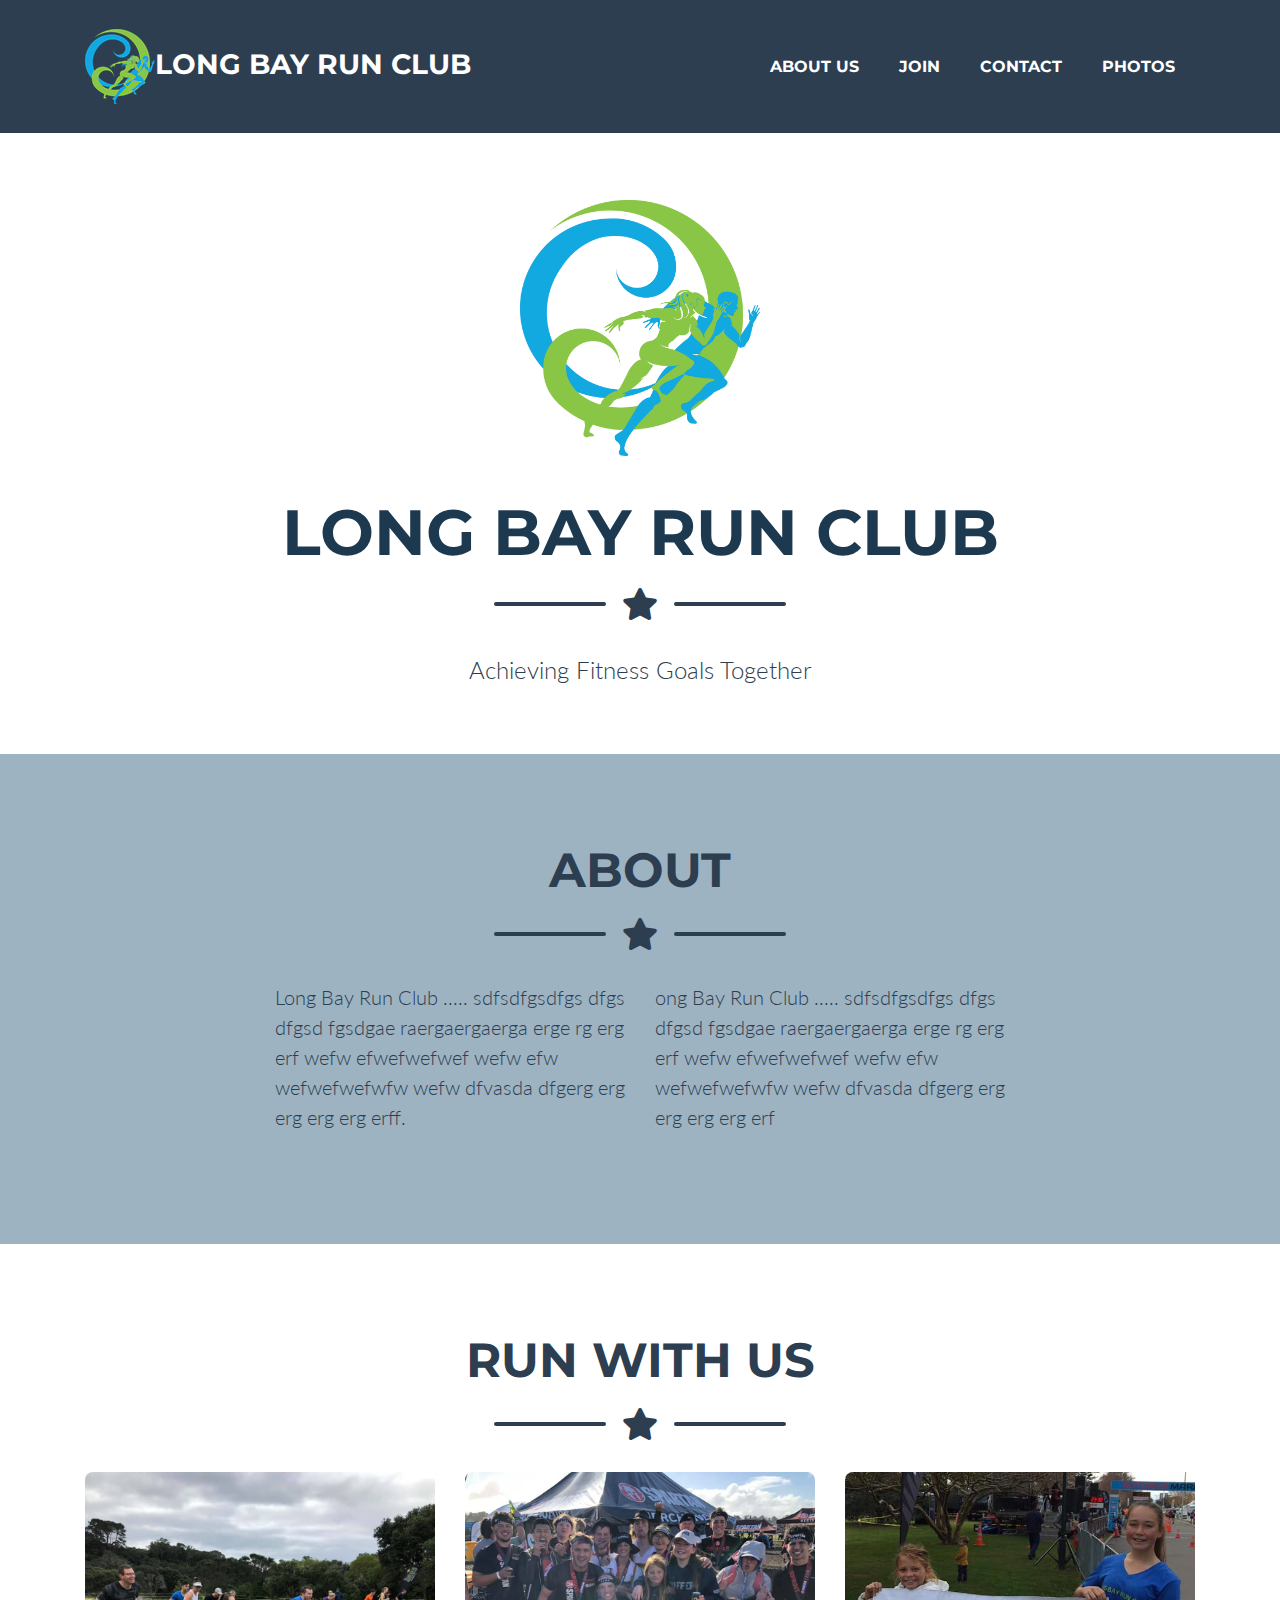
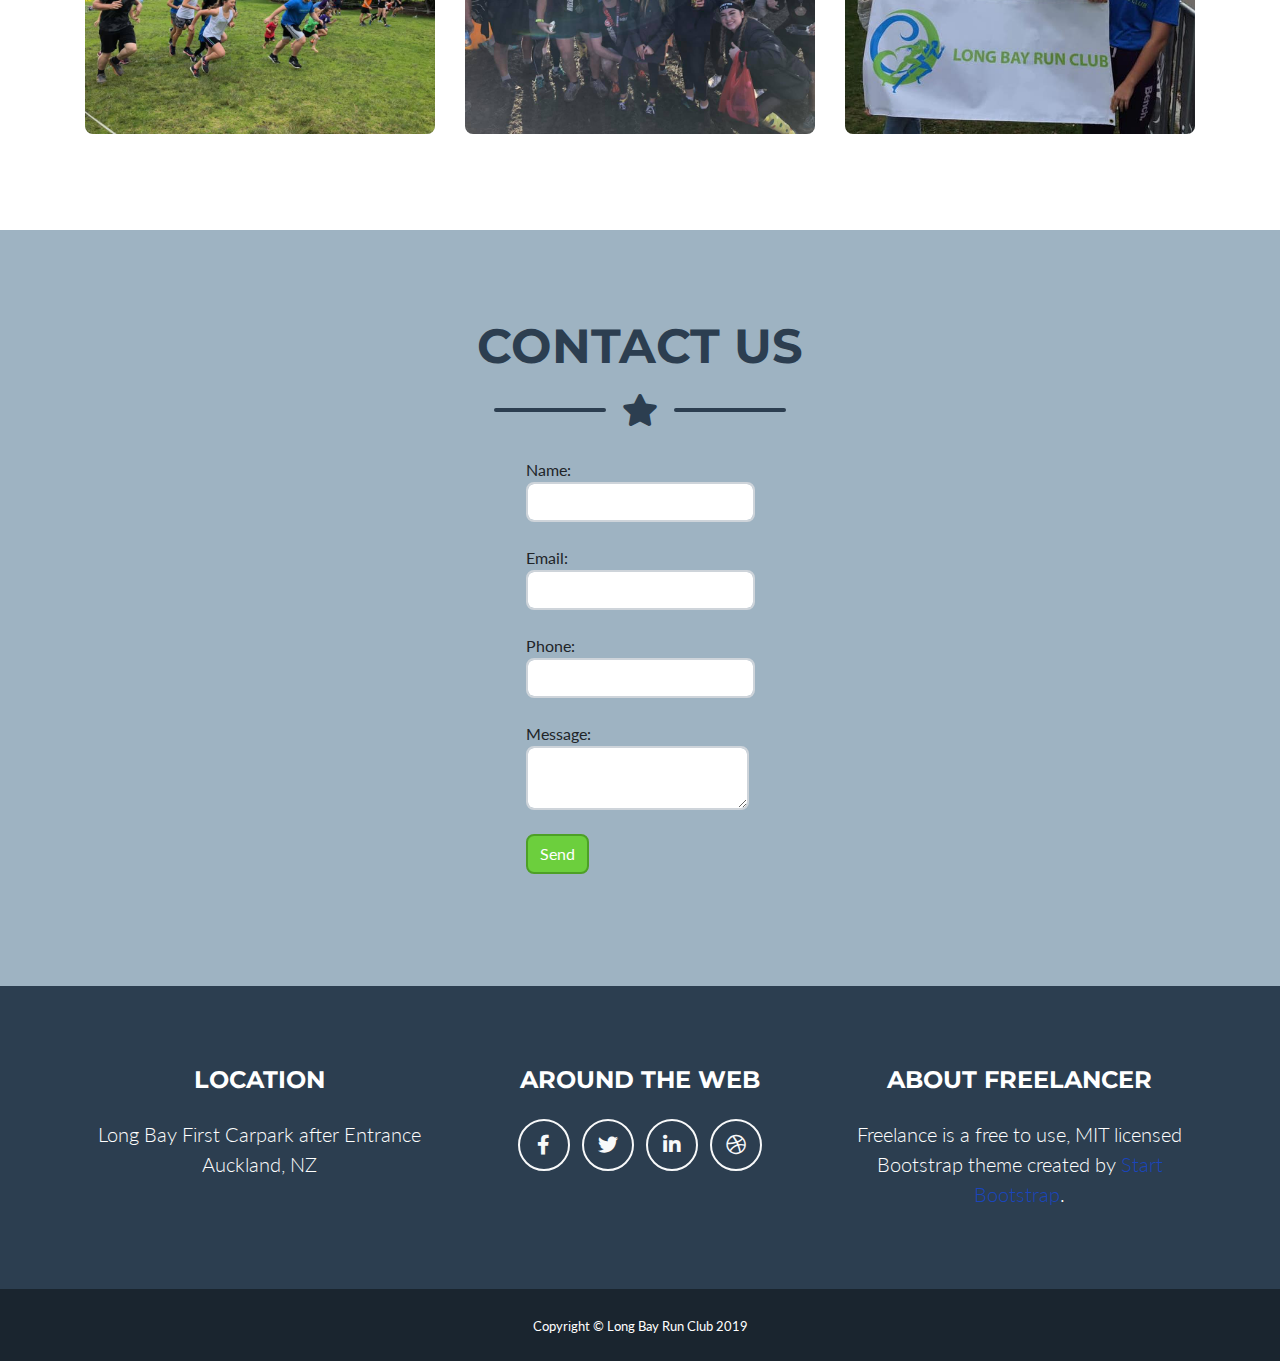
<file: index.html>
<!DOCTYPE html>
<html lang="en">

<head>

  <meta charset="utf-8">
  <meta name="viewport" content="width=device-width, initial-scale=1, shrink-to-fit=no">
  <meta name="description" content="">
  <meta name="author" content="">

  <title>LBRC</title>

  <!-- Custom fonts for this theme -->
  <link href="vendor/fontawesome-free/css/all.min.css" rel="stylesheet" type="text/css">
  <link href="https://fonts.googleapis.com/css?family=Montserrat:400,700" rel="stylesheet" type="text/css">
  <link href="https://fonts.googleapis.com/css?family=Lato:400,700,400italic,700italic" rel="stylesheet" type="text/css">

  <!-- Theme CSS -->
  <link href="css/freelancer.css" rel="stylesheet">

</head>

<body id="page-top">

  <!-- Navigation -->
  <nav class="navbar navbar-expand-lg bg-secondary text-uppercase fixed-top" id="mainNav">
    <div class="container">
      <a class="navbar-brand js-scroll-trigger" href="#page-top"><img src="img/lbrclogo-small.png" alt="">Long Bay Run Club</a>
      <button class="navbar-toggler navbar-toggler-right text-uppercase font-weight-bold bg-primary text-white rounded" type="button" data-toggle="collapse" data-target="#navbarResponsive" aria-controls="navbarResponsive" aria-expanded="false" aria-label="Toggle navigation">
        Menu
        <i class="fas fa-bars"></i>
      </button>
      <div class="collapse navbar-collapse" id="navbarResponsive">
        <ul class="navbar-nav ml-auto">
          <li class="nav-item mx-0 mx-lg-1">
            <a class="nav-link py-3 px-0 px-lg-3 rounded js-scroll-trigger" href="#about">About Us</a>
          </li>
          <li class="nav-item mx-0 mx-lg-1">
            <a class="nav-link py-3 px-0 px-lg-3 rounded js-scroll-trigger" href="#portfolio">Join</a>
          </li>
          <li class="nav-item mx-0 mx-lg-1">
            <a class="nav-link py-3 px-0 px-lg-3 rounded js-scroll-trigger" href="#contact">Contact</a>
          </li>
          <li class="nav-item mx-0 mx-lg-1">
                <a class="nav-link py-3 px-0 px-lg-3 rounded js-scroll-trigger" href="photos.html">Photos</a>
            </li>
        </ul>
      </div>
    </div>
  </nav>

  <!-- Masthead -->
  <header class="masthead portfolio text-secondary text-center">
    <div class="container d-flex align-items-center flex-column">

      <!-- Masthead Avatar Image -->
      <img class="masthead-avatar mb-5" src="img/lbrclogo.png" alt="">

      <!-- Masthead Heading -->
      <h1 class="masthead-heading text-uppercase text-green mb-0">Long Bay Run Club</h1>

      <!-- Icon Divider -->
      <div class="divider-custom ">
        <div class="divider-custom-line"></div>
        <div class="divider-custom-icon">
          <i class="fas fa-star"></i>
        </div>
        <div class="divider-custom-line"></div>
      </div>

      <!-- Masthead Subheading -->
      <p class="masthead-subheading font-weight-light mb-0">Achieving Fitness Goals Together</p>

    </div>
  </header>

  

  <!-- About Section -->
  <section class="page-section bg-primary text-secondary mb-0" id="about">
    <div class="container">

      <!-- About Section Heading -->
      <h2 class="page-section-heading text-center text-uppercase text-secondary">About</h2>

      <!-- Icon Divider -->
      <div class="divider-custom">
        <div class="divider-custom-line"></div>
        <div class="divider-custom-icon">
          <i class="fas fa-star"></i>
        </div>
        <div class="divider-custom-line"></div>
      </div>

      <!-- About Section Content -->
      <div class="row">
        <div class="col-lg-4 ml-auto">
          <p class="lead">Long Bay Run Club ..... sdfsdfgsdfgs dfgs dfgsd fgsdgae raergaergaerga erge rg erg erf wefw efwefwefwef wefw efw wefwefwefwfw wefw dfvasda dfgerg erg erg erg erg erff.</p>
        </div>
        <div class="col-lg-4 mr-auto">
          <p class="lead">ong Bay Run Club ..... sdfsdfgsdfgs dfgs dfgsd fgsdgae raergaergaerga erge rg erg erf wefw efwefwefwef wefw efw wefwefwefwfw wefw dfvasda dfgerg erg erg erg erg erf</p>
        </div>
      </div>

      <!-- About Section Button >
      <div class="text-center mt-4">
        <a class="btn btn-xl btn-outline-light" href="https://startbootstrap.com/themes/freelancer/">
          <i class="fas fa-download mr-2"></i>
          Free Download!
        </a>
      </div-->

    </div>
  </section>
<!-- Portfolio Section -->
<section class="page-section portfolio" id="portfolio">
    <div class="container">

      <!-- Portfolio Section Heading -->
      <h2 class="page-section-heading text-center text-uppercase text-secondary mb-0">Run With Us</h2>

      <!-- Icon Divider -->
      <div class="divider-custom">
        <div class="divider-custom-line"></div>
        <div class="divider-custom-icon">
          <i class="fas fa-star"></i>
        </div>
        <div class="divider-custom-line"></div>
      </div>

      <!-- Portfolio Grid Items -->
      <div class="row">

        <!-- Portfolio Item 1 -->
        <div class="col-md-6 col-lg-4">
          <div class="portfolio-item mx-auto" data-toggle="modal" data-target="#portfolioModal1">
            <div class="portfolio-item-caption d-flex align-items-center justify-content-center h-100 w-100">
              <div class="portfolio-item-caption-content text-center text-uppercase text-white">Train
              </div>
            </div>
            <img class="img-fluid" src="img/lbrcstart.jpg" alt="">
          </div>
        </div>

        <!-- Portfolio Item 2 -->
        <div class="col-md-6 col-lg-4">
          <div class="portfolio-item mx-auto" data-toggle="modal" data-target="#portfolioModal2">
            <div class="portfolio-item-caption d-flex align-items-center justify-content-center h-100 w-100">
              <div class="portfolio-item-caption-content text-center text-uppercase text-white">Run
              </div>
            </div>
            <img class="img-fluid" src="img/spartangroup.jpg" alt="">
          </div>
        </div>

        <!-- Portfolio Item 3 -->
        <div class="col-md-6 col-lg-4">
          <div class="portfolio-item mx-auto" data-toggle="modal" data-target="#portfolioModal3">
            <div class="portfolio-item-caption d-flex align-items-center justify-content-center h-100 w-100">
              <div class="portfolio-item-caption-content text-center text-uppercase text-white">Support
              </div>
            </div>
            <img class="img-fluid" src="img/lbrcsupporters.jpg" alt="">
          </div>
        </div>

        <!-- Portfolio Item 4 >
        <div class="col-md-6 col-lg-4">
          <div class="portfolio-item mx-auto" data-toggle="modal" data-target="#portfolioModal4">
            <div class="portfolio-item-caption d-flex align-items-center justify-content-center h-100 w-100">
              <div class="portfolio-item-caption-content text-center text-white">
                <i class="fas fa-plus fa-3x"></i>
              </div>
            </div>
            <img class="img-fluid" src="img/lbrcekiden.jpg" alt="">
          </div>
        </div>

        <!-- Portfolio Item 5 >
        <div class="col-md-6 col-lg-4">
          <div class="portfolio-item mx-auto" data-toggle="modal" data-target="#portfolioModal5">
            <div class="portfolio-item-caption d-flex align-items-center justify-content-center h-100 w-100">
              <div class="portfolio-item-caption-content text-center text-white">
                <i class="fas fa-plus fa-3x"></i>
              </div>
            </div>
            <img class="img-fluid" src="img/lbrcrotorua.jpg" alt="">
          </div>
        </div>

        <!-- Portfolio Item 6 >
        <div class="col-md-6 col-lg-4">
          <div class="portfolio-item mx-auto" data-toggle="modal" data-target="#portfolioModal6">
            <div class="portfolio-item-caption d-flex align-items-center justify-content-center h-100 w-100">
              <div class="portfolio-item-caption-content text-center text-white">
                <i class="fas fa-plus fa-3x"></i>
              </div>
            </div>
            <img class="img-fluid" src="img/lbrclongbay.jpg" alt="">
          </div>
        </div-->

      </div>
      <!-- /.row -->

    </div>
  </section>
  <!-- Contact Section -->
  <section class="page-section bg-primary" id="contact">
    <div class="container">

      <!-- Contact Section Heading -->
      <h2 class="page-section-heading text-center text-uppercase text-secondary mb-0">Contact Us</h2>

      <!-- Icon Divider -->
      <div class="divider-custom">
        <div class="divider-custom-line"></div>
        <div class="divider-custom-icon">
          <i class="fas fa-star"></i>
        </div>
        <div class="divider-custom-line"></div>
      </div>

      <!-- Contact Section Form -->
      <div class="row">
        <div class="col-lg-8 mx-auto">
          <!-- To configure the contact form email address, go to mail/contact_me.php and update the email address in the PHP file on line 19. -->
            <div class="container d-flex align-items-center flex-column" >
          <form name="SubmitContact"  method="POST" data-netlify="true">
                <p>
                <label>Name: <input class="form-control" type="text" name="name" required="required" data-validation-required-message="Please enter your name."/></label>   
                </p>
                <p>
                <label>Email: <input class="form-control" type="email" name="email" required="required" data-validation-required-message="Please enter your email."/></label>
                </p>
                <p>
                <label>Phone: <input class="form-control" type="text" name="phone" required="required" data-validation-required-message="Please enter your phone number."/></label>
                </p>
                <p>
                <label>Message: <textarea class="form-control" name="message" required="required" data-validation-required-message="Please enter a message."></textarea></label>
                </p>
                <p>
                <button type="submit" class="btn btn-primary btn-l">Send</button>
                </p>
          </form>
        </div>
        </div>
      </div>

    </div>
  </section>

  <!-- Footer -->
  <footer class="footer text-center">
    <div class="container">
      <div class="row">

        <!-- Footer Location -->
        <div class="col-lg-4 mb-5 mb-lg-0">
          <h4 class="text-uppercase mb-4">Location</h4>
          <p class="lead mb-0">Long Bay First Carpark after Entrance
            <br>Auckland, NZ</p>
        </div>

        <!-- Footer Social Icons -->
        <div class="col-lg-4 mb-5 mb-lg-0">
          <h4 class="text-uppercase mb-4">Around the Web</h4>
          <a class="btn btn-outline-light btn-social mx-1" href="#">
            <i class="fab fa-fw fa-facebook-f"></i>
          </a>
          <a class="btn btn-outline-light btn-social mx-1" href="#">
            <i class="fab fa-fw fa-twitter"></i>
          </a>
          <a class="btn btn-outline-light btn-social mx-1" href="#">
            <i class="fab fa-fw fa-linkedin-in"></i>
          </a>
          <a class="btn btn-outline-light btn-social mx-1" href="#">
            <i class="fab fa-fw fa-dribbble"></i>
          </a>
        </div>

        <!-- Footer About Text -->
        <div class="col-lg-4">
          <h4 class="text-uppercase mb-4">About Freelancer</h4>
          <p class="lead mb-0">Freelance is a free to use, MIT licensed Bootstrap theme created by
            <a href="http://startbootstrap.com">Start Bootstrap</a>.</p>
        </div>

      </div>
    </div>
  </footer>

  <!-- Copyright Section -->
  <section class="copyright py-4 text-center text-white">
    <div class="container">
      <small>Copyright &copy; Long Bay Run Club 2019</small>
    </div>
  </section>

  <!-- Scroll to Top Button (Only visible on small and extra-small screen sizes) -->
  <div class="scroll-to-top d-lg-none position-fixed ">
    <a class="js-scroll-trigger d-block text-center text-white rounded" href="#page-top">
      <i class="fa fa-chevron-up"></i>
    </a>
  </div>

  <!-- Portfolio Modals -->

  <!-- Portfolio Modal 1 -->
  <div class="portfolio-modal modal fade" id="portfolioModal1" tabindex="-1" role="dialog" aria-labelledby="portfolioModal1Label" aria-hidden="true">
    <div class="modal-dialog modal-xl" role="document">
      <div class="modal-content">
        <button type="button" class="close" data-dismiss="modal" aria-label="Close">
          <span aria-hidden="true">
            <i class="fas fa-times"></i>
          </span>
        </button>
        <div class="modal-body text-center">
          <div class="container">
            <div class="row justify-content-center">
              <div class="col-lg-8">
                <!-- Portfolio Modal - Title -->
                <h2 class="portfolio-modal-title text-secondary text-uppercase mb-0">Train With Us</h2>
                <!-- Icon Divider -->
                <div class="divider-custom">
                  <div class="divider-custom-line"></div>
                  <div class="divider-custom-icon">
                    <i class="fas fa-star"></i>
                  </div>
                  <div class="divider-custom-line"></div>
                </div>
                <!-- Portfolio Modal - Image -->
                <img class="img-fluid rounded mb-5" src="img/lbrcstart.jpg" alt="">
                <!-- Portfolio Modal - Text -->
                <p class="mb-5">We train together every Saturday morning at Long Bay Regional Park on Auckland's North Shore. Some more stuff here idk</p>
                <button class="btn btn-primary" href="#" data-dismiss="modal">
                  <i class="fas fa-times fa-fw"></i>
                  Close Window
                </button>
              </div>
            </div>
          </div>
        </div>
      </div>
    </div>
  </div>

  <!-- Portfolio Modal 2 -->
  <div class="portfolio-modal modal fade" id="portfolioModal2" tabindex="-1" role="dialog" aria-labelledby="portfolioModal2Label" aria-hidden="true">
    <div class="modal-dialog modal-xl" role="document">
      <div class="modal-content">
        <button type="button" class="close" data-dismiss="modal" aria-label="Close">
          <span aria-hidden="true">
            <i class="fas fa-times"></i>
          </span>
        </button>
        <div class="modal-body text-center">
          <div class="container">
            <div class="row justify-content-center">
              <div class="col-lg-8">
                <!-- Portfolio Modal - Title -->
                <h2 class="portfolio-modal-title text-secondary text-uppercase mb-0">Run With Us</h2>
                <!-- Icon Divider -->
                <div class="divider-custom">
                  <div class="divider-custom-line"></div>
                  <div class="divider-custom-icon">
                    <i class="fas fa-star"></i>
                  </div>
                  <div class="divider-custom-line"></div>
                </div>
                <!-- Portfolio Modal - Image -->
                <img class="img-fluid rounded mb-5" src="img/spartangroup.jpg" alt="">
                <!-- Portfolio Modal - Text -->
                <p class="mb-5">We love doing events together whether its a 5k, 10k, Half Marathon, Marathon, Spartan event or Ironman. More stuff here idk again I'm not a words person help me Brit :))))</p>
                <button class="btn btn-primary" href="#" data-dismiss="modal">
                  <i class="fas fa-times fa-fw"></i>
                  Close Window
                </button>
              </div>
            </div>
          </div>
        </div>
      </div>
    </div>
  </div>

  <!-- Portfolio Modal 3 -->
  <div class="portfolio-modal modal fade" id="portfolioModal3" tabindex="-1" role="dialog" aria-labelledby="portfolioModal3Label" aria-hidden="true">
    <div class="modal-dialog modal-xl" role="document">
      <div class="modal-content">
        <button type="button" class="close" data-dismiss="modal" aria-label="Close">
          <span aria-hidden="true">
            <i class="fas fa-times"></i>
          </span>
        </button>
        <div class="modal-body text-center">
          <div class="container">
            <div class="row justify-content-center">
              <div class="col-lg-8">
                <!-- Portfolio Modal - Title -->
                <h2 class="portfolio-modal-title text-secondary text-uppercase mb-0">Come support us</h2>
                <!-- Icon Divider -->
                <div class="divider-custom">
                  <div class="divider-custom-line"></div>
                  <div class="divider-custom-icon">
                    <i class="fas fa-star"></i>
                  </div>
                  <div class="divider-custom-line"></div>
                </div>
                <!-- Portfolio Modal - Image -->
                <img class="img-fluid rounded mb-5" src="img/lbrcsupporters.jpg" alt="">
                <!-- Portfolio Modal - Text -->
                <p class="mb-5">We love having friends, family and anyone else along with us to support us while we race and celebrate with us when its over! bleh</p>
                <button class="btn btn-primary" href="#" data-dismiss="modal">
                  <i class="fas fa-times fa-fw"></i>
                  Close Window
                </button>
              </div>
            </div>
          </div>
        </div>
      </div>
    </div>
  </div>

  <!-- Portfolio Modal 4 -->
  <div class="portfolio-modal modal fade" id="portfolioModal4" tabindex="-1" role="dialog" aria-labelledby="portfolioModal4Label" aria-hidden="true">
    <div class="modal-dialog modal-xl" role="document">
      <div class="modal-content">
        <button type="button" class="close" data-dismiss="modal" aria-label="Close">
          <span aria-hidden="true">
            <i class="fas fa-times"></i>
          </span>
        </button>
        <div class="modal-body text-center">
          <div class="container">
            <div class="row justify-content-center">
              <div class="col-lg-8">
                <!-- Portfolio Modal - Title -->
                <h2 class="portfolio-modal-title text-secondary text-uppercase mb-0">Controller</h2>
                <!-- Icon Divider -->
                <div class="divider-custom">
                  <div class="divider-custom-line"></div>
                  <div class="divider-custom-icon">
                    <i class="fas fa-star"></i>
                  </div>
                  <div class="divider-custom-line"></div>
                </div>
                <!-- Portfolio Modal - Image -->
                <img class="img-fluid rounded mb-5" src="img/portfolio/game.png" alt="">
                <!-- Portfolio Modal - Text -->
                <p class="mb-5">Lorem ipsum dolor sit amet, consectetur adipisicing elit. Mollitia neque assumenda ipsam nihil, molestias magnam, recusandae quos quis inventore quisquam velit asperiores, vitae? Reprehenderit soluta, eos quod consequuntur itaque. Nam.</p>
                <button class="btn btn-primary" href="#" data-dismiss="modal">
                  <i class="fas fa-times fa-fw"></i>
                  Close Window
                </button>
              </div>
            </div>
          </div>
        </div>
      </div>
    </div>
  </div>

  <!-- Portfolio Modal 5 -->
  <div class="portfolio-modal modal fade" id="portfolioModal5" tabindex="-1" role="dialog" aria-labelledby="portfolioModal5Label" aria-hidden="true">
    <div class="modal-dialog modal-xl" role="document">
      <div class="modal-content">
        <button type="button" class="close" data-dismiss="modal" aria-label="Close">
          <span aria-hidden="true">
            <i class="fas fa-times"></i>
          </span>
        </button>
        <div class="modal-body text-center">
          <div class="container">
            <div class="row justify-content-center">
              <div class="col-lg-8">
                <!-- Portfolio Modal - Title -->
                <h2 class="portfolio-modal-title text-secondary text-uppercase mb-0">Locked Safe</h2>
                <!-- Icon Divider -->
                <div class="divider-custom">
                  <div class="divider-custom-line"></div>
                  <div class="divider-custom-icon">
                    <i class="fas fa-star"></i>
                  </div>
                  <div class="divider-custom-line"></div>
                </div>
                <!-- Portfolio Modal - Image -->
                <img class="img-fluid rounded mb-5" src="img/portfolio/safe.png" alt="">
                <!-- Portfolio Modal - Text -->
                <p class="mb-5">Lorem ipsum dolor sit amet, consectetur adipisicing elit. Mollitia neque assumenda ipsam nihil, molestias magnam, recusandae quos quis inventore quisquam velit asperiores, vitae? Reprehenderit soluta, eos quod consequuntur itaque. Nam.</p>
                <button class="btn btn-primary" href="#" data-dismiss="modal">
                  <i class="fas fa-times fa-fw"></i>
                  Close Window
                </button>
              </div>
            </div>
          </div>
        </div>
      </div>
    </div>
  </div>

  <!-- Portfolio Modal 6 -->
  <div class="portfolio-modal modal fade" id="portfolioModal6" tabindex="-1" role="dialog" aria-labelledby="portfolioModal6Label" aria-hidden="true">
    <div class="modal-dialog modal-xl" role="document">
      <div class="modal-content">
        <button type="button" class="close" data-dismiss="modal" aria-label="Close">
          <span aria-hidden="true">
            <i class="fas fa-times"></i>
          </span>
        </button>
        <div class="modal-body text-center">
          <div class="container">
            <div class="row justify-content-center">
              <div class="col-lg-8">
                <!-- Portfolio Modal - Title -->
                <h2 class="portfolio-modal-title text-secondary text-uppercase mb-0">Submarine</h2>
                <!-- Icon Divider -->
                <div class="divider-custom">
                  <div class="divider-custom-line"></div>
                  <div class="divider-custom-icon">
                    <i class="fas fa-star"></i>
                  </div>
                  <div class="divider-custom-line"></div>
                </div>
                <!-- Portfolio Modal - Image -->
                <img class="img-fluid rounded mb-5" src="img/portfolio/submarine.png" alt="">
                <!-- Portfolio Modal - Text -->
                <p class="mb-5">Lorem ipsum dolor sit amet, consectetur adipisicing elit. Mollitia neque assumenda ipsam nihil, molestias magnam, recusandae quos quis inventore quisquam velit asperiores, vitae? Reprehenderit soluta, eos quod consequuntur itaque. Nam.</p>
                <button class="btn btn-primary" href="#" data-dismiss="modal">
                  <i class="fas fa-times fa-fw"></i>
                  Close Window
                </button>
              </div>
            </div>
          </div>
        </div>
      </div>
    </div>
  </div>

  <!-- Bootstrap core JavaScript -->
  <script src="vendor/jquery/jquery.min.js"></script>
  <script src="vendor/bootstrap/js/bootstrap.bundle.min.js"></script>

  <!-- Plugin JavaScript -->
  <script src="vendor/jquery-easing/jquery.easing.min.js"></script>

  <!-- Contact Form JavaScript -->
  <script src="js/jqBootstrapValidation.js"></script>
  <script src="js/contact_me.js"></script>

  <!-- Custom scripts for this template -->
  <script src="js/freelancer.min.js"></script>

</body>

</html>
</file>
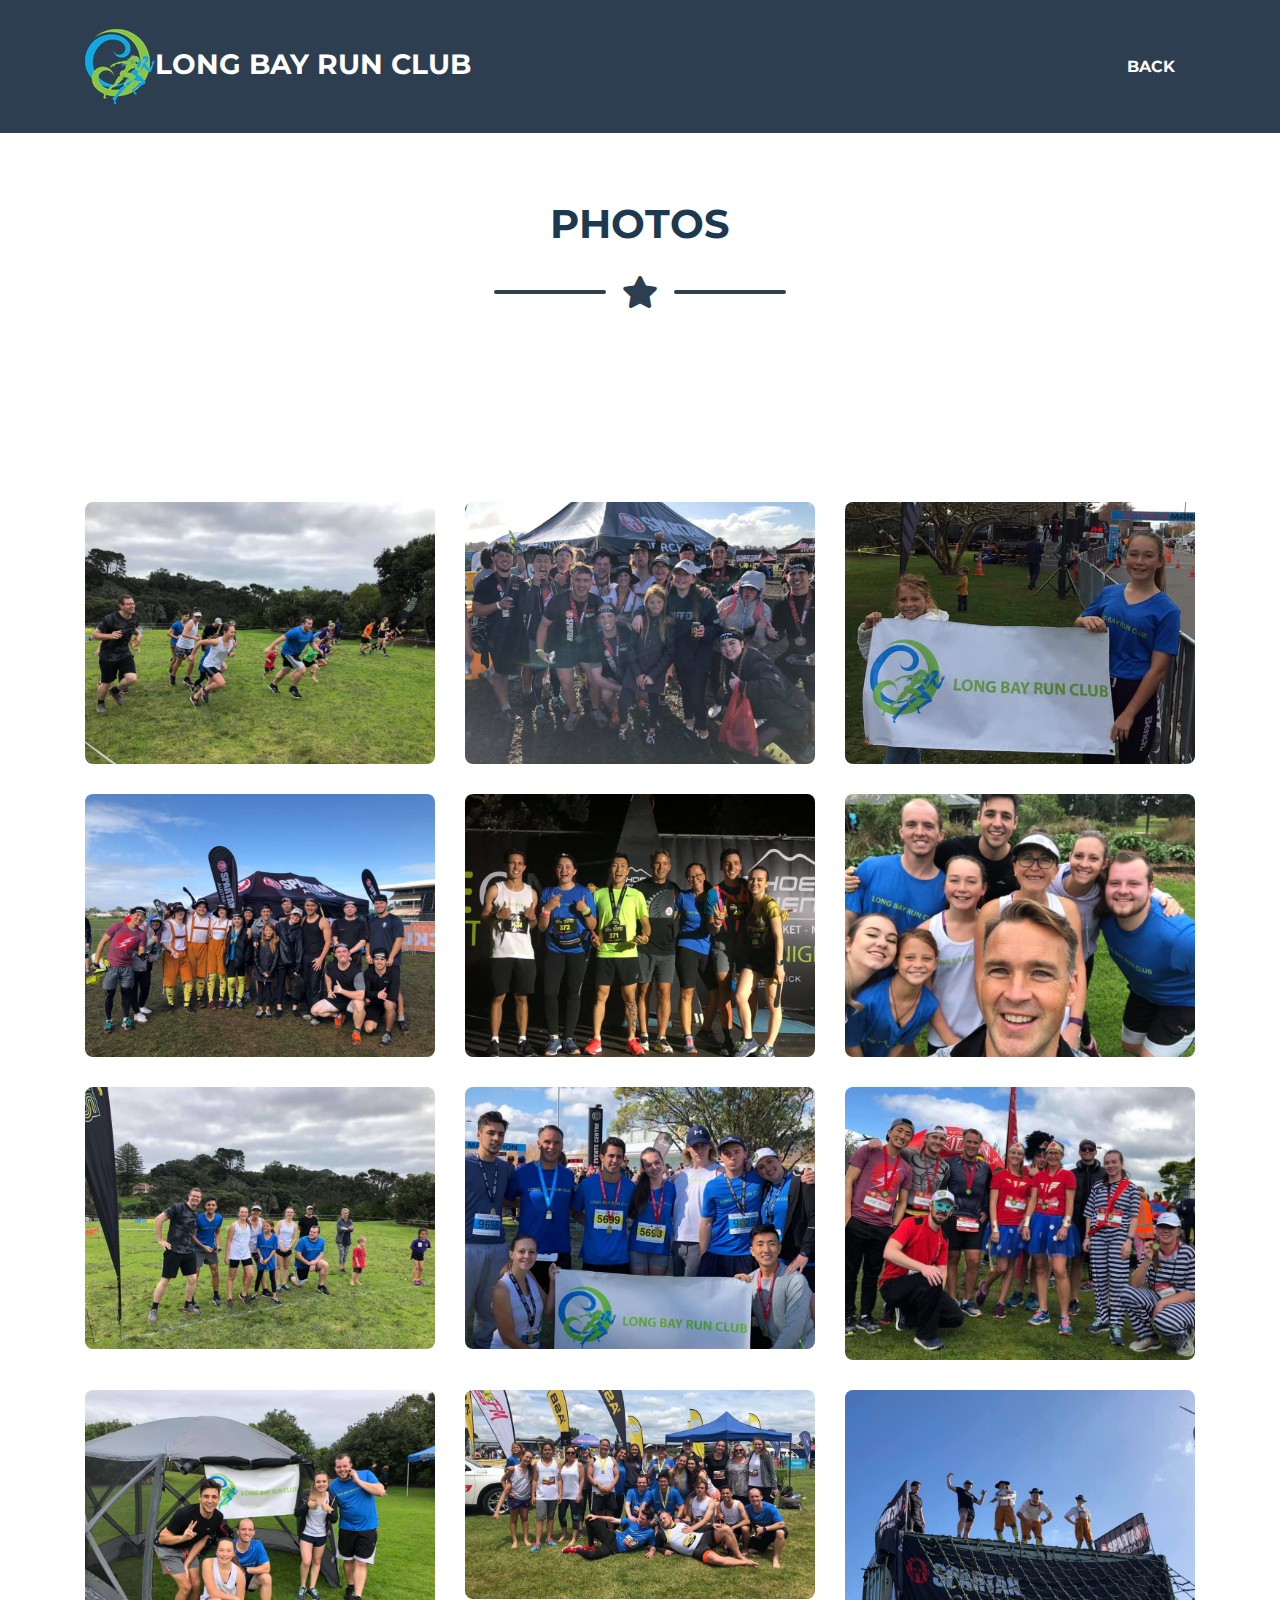
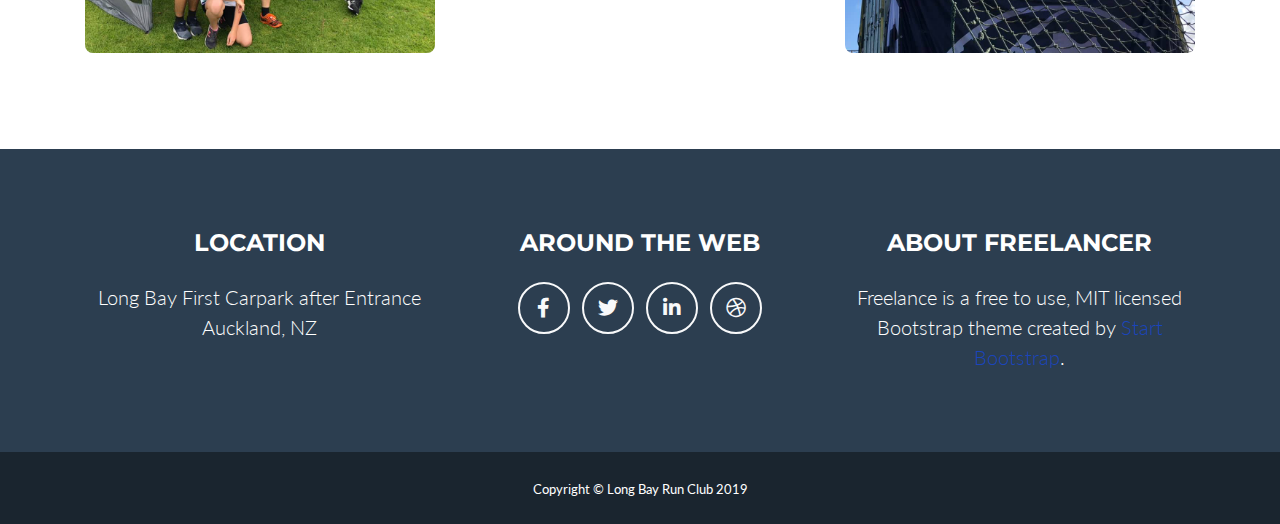
<file: photos.html>
<!DOCTYPE html>
<html lang="en">

<head>

  <meta charset="utf-8">
  <meta name="viewport" content="width=device-width, initial-scale=1, shrink-to-fit=no">
  <meta name="description" content="">
  <meta name="author" content="">

  <title>LBRC</title>

  <!-- Custom fonts for this theme -->
  <link href="vendor/fontawesome-free/css/all.min.css" rel="stylesheet" type="text/css">
  <link href="https://fonts.googleapis.com/css?family=Montserrat:400,700" rel="stylesheet" type="text/css">
  <link href="https://fonts.googleapis.com/css?family=Lato:400,700,400italic,700italic" rel="stylesheet" type="text/css">

  <!-- Theme CSS -->
  <link href="css/freelancer.css" rel="stylesheet">

</head>

<body id="page-top">

  <!-- Navigation -->
  <nav class="navbar navbar-expand-lg bg-secondary text-uppercase fixed-top" id="mainNav">
    <div class="container">
      <a class="navbar-brand js-scroll-trigger" href="index.html"><img src="img/lbrclogo-small.png" alt="">Long Bay Run Club</a>
      <button class="navbar-toggler navbar-toggler-right text-uppercase font-weight-bold bg-primary text-white rounded" type="button" data-toggle="collapse" data-target="#navbarResponsive" aria-controls="navbarResponsive" aria-expanded="false" aria-label="Toggle navigation">
        Menu
        <i class="fas fa-bars"></i>
      </button>
      <div class="collapse navbar-collapse" id="navbarResponsive">
        <ul class="navbar-nav ml-auto">
          <li class="nav-item mx-0 mx-lg-1">
            <a class="nav-link py-3 px-0 px-lg-3 rounded js-scroll-trigger" href="index.html">Back</a>
          </li>
        </ul>
      </div>
    </div>
  </nav>

 <!-- Masthead -->
 <header class="masthead portfolio text-secondary text-center">
        <div class="container d-flex align-items-center flex-column">
    
          <!-- Masthead Heading -->
          <h1 class="page-section-heading text-uppercase text-green mb-0">Photos</h1>
    
          <!-- Icon Divider -->
          <div class="divider-custom ">
            <div class="divider-custom-line"></div>
            <div class="divider-custom-icon">
              <i class="fas fa-star"></i>
            </div>
            <div class="divider-custom-line"></div>
          </div>
    
        </div>
      </header> 
<!-- Portfolio Section -->
<section class="page-section portfolio" id="portfolio">
    <div class="container">

      

      <!-- Portfolio Grid Items -->
      <div class="row">

        <!-- Portfolio Item 1 -->
        <div class="col-md-6 col-lg-4">
          <div class="portfolio-item mx-auto" data-toggle="modal" data-target="#photo1">
            <div class="portfolio-item-caption d-flex align-items-center justify-content-center h-100 w-100">
              <div class="portfolio-item-caption-content text-center text-uppercase text-white">
              </div>
            </div>
            <img class="img-fluid" src="img/lbrcstart.jpg" alt="">
          </div>
        </div>

        <!-- Portfolio Item 2 -->
        <div class="col-md-6 col-lg-4">
          <div class="portfolio-item mx-auto" data-toggle="modal" data-target="#photo2">
            <div class="portfolio-item-caption d-flex align-items-center justify-content-center h-100 w-100">
              <div class="portfolio-item-caption-content text-center text-uppercase text-white">
              </div>
            </div>
            <img class="img-fluid" src="img/spartangroup.jpg" alt="">
          </div>
        </div>

        <!-- Portfolio Item 3 -->
        <div class="col-md-6 col-lg-4">
          <div class="portfolio-item mx-auto" data-toggle="modal" data-target="#photo3">
            <div class="portfolio-item-caption d-flex align-items-center justify-content-center h-100 w-100">
              <div class="portfolio-item-caption-content text-center text-uppercase text-white">
              </div>
            </div>
            <img class="img-fluid" src="img/lbrcsupporters.jpg" alt="">
          </div>
        </div>

        <!-- Portfolio Item 3 -->
        <div class="col-md-6 col-lg-4">
            <div class="portfolio-item mx-auto" data-toggle="modal" data-target="#photo4">
              <div class="portfolio-item-caption d-flex align-items-center justify-content-center h-100 w-100">
                <div class="portfolio-item-caption-content text-center text-uppercase text-white">
                </div>                  
            </div>
            <img class="img-fluid" src="img/spartangroupclean.jpg" alt="">            
        </div>
      </div>
      <!-- Portfolio Item 3 -->
      <div class="col-md-6 col-lg-4">
            <div class="portfolio-item mx-auto" data-toggle="modal" data-target="#photo5">
              <div class="portfolio-item-caption d-flex align-items-center justify-content-center h-100 w-100">
                <div class="portfolio-item-caption-content text-center text-uppercase text-white">
                </div>                  
            </div>
            <img class="img-fluid" src="img/neonnight.jpg" alt="">            
        </div>
      </div>
      <!-- Portfolio Item 3 -->
      <div class="col-md-6 col-lg-4">
            <div class="portfolio-item mx-auto" data-toggle="modal" data-target="#photo6">
              <div class="portfolio-item-caption d-flex align-items-center justify-content-center h-100 w-100">
                <div class="portfolio-item-caption-content text-center text-uppercase text-white">
                </div>                  
            </div>
            <img class="img-fluid" src="img/lbrcclose.jpg" alt="">            
        </div>
      </div>
      <!-- Portfolio Item 3 -->
      <div class="col-md-6 col-lg-4">
            <div class="portfolio-item mx-auto" data-toggle="modal" data-target="#photo7">
              <div class="portfolio-item-caption d-flex align-items-center justify-content-center h-100 w-100">
                <div class="portfolio-item-caption-content text-center text-uppercase text-white">
                </div>                  
            </div>
            <img class="img-fluid" src="img/lbrcready.jpg" alt="">            
        </div>
      </div>
      <!-- Portfolio Item 3 -->
      <div class="col-md-6 col-lg-4">
            <div class="portfolio-item mx-auto" data-toggle="modal" data-target="#photo8">
              <div class="portfolio-item-caption d-flex align-items-center justify-content-center h-100 w-100">
                <div class="portfolio-item-caption-content text-center text-uppercase text-white">
                </div>                  
            </div>
            <img class="img-fluid" src="img/lbrcrotorua.jpg" alt="">            
        </div>
      </div>
      <!-- Portfolio Item 3 -->
      <div class="col-md-6 col-lg-4">
            <div class="portfolio-item mx-auto" data-toggle="modal" data-target="#photo9">
              <div class="portfolio-item-caption d-flex align-items-center justify-content-center h-100 w-100">
                <div class="portfolio-item-caption-content text-center text-uppercase text-white">
                </div>                  
            </div>
            <img class="img-fluid" src="img/lbrcekiden.jpg" alt="">            
        </div>
      </div>
      
      <!-- Portfolio Item 3 -->
      <div class="col-md-6 col-lg-4">
            <div class="portfolio-item mx-auto" data-toggle="modal" data-target="#photo10">
              <div class="portfolio-item-caption d-flex align-items-center justify-content-center h-100 w-100">
                <div class="portfolio-item-caption-content text-center text-uppercase text-white">
                </div>                  
            </div>
            <img class="img-fluid" src="img/lbrcbannertent.jpg" alt="">            
        </div>
      </div>
      <!-- Portfolio Item 3 -->
      <div class="col-md-6 col-lg-4">
            <div class="portfolio-item mx-auto" data-toggle="modal" data-target="#photo11">
              <div class="portfolio-item-caption d-flex align-items-center justify-content-center h-100 w-100">
                <div class="portfolio-item-caption-content text-center text-uppercase text-white">
                </div>                  
            </div>
            <img class="img-fluid" src="img/lbrckerikeri.jpg" alt="">            
        </div>
      </div>
      <!-- Portfolio Item 3 -->
      <div class="col-md-6 col-lg-4">
            <div class="portfolio-item mx-auto" data-toggle="modal" data-target="#photo12">
              <div class="portfolio-item-caption d-flex align-items-center justify-content-center h-100 w-100">
                <div class="portfolio-item-caption-content text-center text-uppercase text-white">
                </div>                  
            </div>
            <img class="img-fluid" src="img/spartantall.jpg" alt="">            
        </div>
      </div>


        

      </div>
      <!-- /.row -->

    </div>
  </section>
  

  <!-- Footer -->
  <footer class="footer text-center">
    <div class="container">
      <div class="row">

        <!-- Footer Location -->
        <div class="col-lg-4 mb-5 mb-lg-0">
          <h4 class="text-uppercase mb-4">Location</h4>
          <p class="lead mb-0">Long Bay First Carpark after Entrance
            <br>Auckland, NZ</p>
        </div>

        <!-- Footer Social Icons -->
        <div class="col-lg-4 mb-5 mb-lg-0">
          <h4 class="text-uppercase mb-4">Around the Web</h4>
          <a class="btn btn-outline-light btn-social mx-1" href="#">
            <i class="fab fa-fw fa-facebook-f"></i>
          </a>
          <a class="btn btn-outline-light btn-social mx-1" href="#">
            <i class="fab fa-fw fa-twitter"></i>
          </a>
          <a class="btn btn-outline-light btn-social mx-1" href="#">
            <i class="fab fa-fw fa-linkedin-in"></i>
          </a>
          <a class="btn btn-outline-light btn-social mx-1" href="#">
            <i class="fab fa-fw fa-dribbble"></i>
          </a>
        </div>

        <!-- Footer About Text -->
        <div class="col-lg-4">
          <h4 class="text-uppercase mb-4">About Freelancer</h4>
          <p class="lead mb-0">Freelance is a free to use, MIT licensed Bootstrap theme created by
            <a href="http://startbootstrap.com">Start Bootstrap</a>.</p>
        </div>

      </div>
    </div>
  </footer>

  <!-- Copyright Section -->
  <section class="copyright py-4 text-center text-white">
    <div class="container">
      <small>Copyright &copy; Long Bay Run Club 2019</small>
    </div>
  </section>

  <!-- Scroll to Top Button (Only visible on small and extra-small screen sizes) -->
  <div class="scroll-to-top d-lg-none position-fixed ">
    <a class="js-scroll-trigger d-block text-center text-white rounded" href="#page-top">
      <i class="fa fa-chevron-up"></i>
    </a>
  </div>

  <!-- Portfolio Modals -->

  <!-- Photo 1 Pop up -->
  <div class="portfolio-modal modal fade" id="photo1" tabindex="-1" role="dialog" aria-labelledby="portfolioModal1Label" aria-hidden="true">
    <div class="modal-dialog modal-xl" role="document">
      <div class="modal-content">
        <button type="button" class="close" data-dismiss="modal" aria-label="Close">
          <span aria-hidden="true">
            <i class="fas fa-times"></i>
          </span>
        </button>
        <div class="modal-body text-center">
          <div class="container">
            <div class="row justify-content-center">
              <div class="col-lg-8">
                <!-- Portfolio Modal - Title -->
                <h2 class="portfolio-modal-title text-secondary text-uppercase mb-0">Long Bay 2km/4km Fun Run</h2>
                <!-- Portfolio Modal - Image -->
                <img class="img-fluid rounded mb-5" src="img/lbrcstart.jpg" alt="">
                <!-- Portfolio Modal - Text -->
              </div>
            </div>
          </div>
        </div>
      </div>
    </div>
  </div>

  <!-- Photo 2 Pop up-->
  <div class="portfolio-modal modal fade" id="photo2" tabindex="-1" role="dialog" aria-labelledby="portfolioModal2Label" aria-hidden="true">
    <div class="modal-dialog modal-xl" role="document">
      <div class="modal-content">
        <button type="button" class="close" data-dismiss="modal" aria-label="Close">
          <span aria-hidden="true">
            <i class="fas fa-times"></i>
          </span>
        </button>
        <div class="modal-body text-center">
          <div class="container">
            <div class="row justify-content-center">
              <div class="col-lg-8">
                <!-- Portfolio Modal - Title -->
                <h2 class="portfolio-modal-title text-secondary text-uppercase mb-0">Spartan!!</h2>

                <!-- Portfolio Modal - Image -->
                <img class="img-fluid rounded mb-5" src="img/spartangroup.jpg" alt="">
              </div>
            </div>
          </div>
        </div>
      </div>
    </div>
  </div>

  <!-- Photo 3 Pop up -->
  <div class="portfolio-modal modal fade" id="photo3" tabindex="-1" role="dialog" aria-labelledby="portfolioModal3Label" aria-hidden="true">
    <div class="modal-dialog modal-xl" role="document">
      <div class="modal-content">
        <button type="button" class="close" data-dismiss="modal" aria-label="Close">
          <span aria-hidden="true">
            <i class="fas fa-times"></i>
          </span>
        </button>
        <div class="modal-body text-center">
          <div class="container">
            <div class="row justify-content-center">
              <div class="col-lg-8">
                <!-- Portfolio Modal - Title -->
                <h2 class="portfolio-modal-title text-secondary text-uppercase mb-0">Rotorua Marathon Supporters</h2>
                <!-- Portfolio Modal - Image -->
                <img class="img-fluid rounded mb-5" src="img/lbrcsupporters.jpg" alt="">
                
              </div>
            </div>
          </div>
        </div>
      </div>
    </div>
  </div>

  <!-- Photo 4 Pop up-->
  <div class="portfolio-modal modal fade" id="photo4" tabindex="-1" role="dialog" aria-labelledby="portfolioModal4Label" aria-hidden="true">
    <div class="modal-dialog modal-xl" role="document">
      <div class="modal-content">
        <button type="button" class="close" data-dismiss="modal" aria-label="Close">
          <span aria-hidden="true">
            <i class="fas fa-times"></i>
          </span>
        </button>
        <div class="modal-body text-center">
          <div class="container">
            <div class="row justify-content-center">
              <div class="col-lg-8">
                <!-- Portfolio Modal - Title -->
                <h2 class="portfolio-modal-title text-secondary text-uppercase mb-0">Spartan</h2>
                <!-- Portfolio Modal - Image -->
                <img class="img-fluid rounded mb-5" src="img/spartangroupclean.jpg" alt="">
              </div>
            </div>
          </div>
        </div>
      </div>
    </div>
  </div>

  <!-- Photo 5 Pop up -->
  <div class="portfolio-modal modal fade" id="photo5" tabindex="-1" role="dialog" aria-labelledby="portfolioModal4Label" aria-hidden="true">
        <div class="modal-dialog modal-xl" role="document">
          <div class="modal-content">
            <button type="button" class="close" data-dismiss="modal" aria-label="Close">
              <span aria-hidden="true">
                <i class="fas fa-times"></i>
              </span>
            </button>
            <div class="modal-body text-center">
              <div class="container">
                <div class="row justify-content-center">
                  <div class="col-lg-8">
                    <!-- Portfolio Modal - Title -->
                    <h2 class="portfolio-modal-title text-secondary text-uppercase mb-0">Neon Night</h2>
                    <!-- Portfolio Modal - Image -->
                    <img class="img-fluid rounded mb-5" src="img/neonnight.jpg" alt="">
                  </div>
                </div>
              </div>
            </div>
          </div>
        </div>
      </div>

  <!--Photo 6 Pop up-->
  <div class="portfolio-modal modal fade" id="photo6" tabindex="-1" role="dialog" aria-labelledby="portfolioModal4Label" aria-hidden="true">
        <div class="modal-dialog modal-xl" role="document">
          <div class="modal-content">
            <button type="button" class="close" data-dismiss="modal" aria-label="Close">
              <span aria-hidden="true">
                <i class="fas fa-times"></i>
              </span>
            </button>
            <div class="modal-body text-center">
              <div class="container">
                <div class="row justify-content-center">
                  <div class="col-lg-8">
                    <!-- Portfolio Modal - Title -->
                    <h2 class="portfolio-modal-title text-secondary text-uppercase mb-0">Long Bay Run Club Friends</h2>
                    <!-- Portfolio Modal - Image -->
                    <img class="img-fluid rounded mb-5" src="img/lbrcclose.jpg" alt="">
                  </div>
                </div>
              </div>
            </div>
          </div>
        </div>
      </div>
      <!-- Photo 7 Pop up -->
  <div class="portfolio-modal modal fade" id="photo7" tabindex="-1" role="dialog" aria-labelledby="portfolioModal4Label" aria-hidden="true">
        <div class="modal-dialog modal-xl" role="document">
          <div class="modal-content">
            <button type="button" class="close" data-dismiss="modal" aria-label="Close">
              <span aria-hidden="true">
                <i class="fas fa-times"></i>
              </span>
            </button>
            <div class="modal-body text-center">
              <div class="container">
                <div class="row justify-content-center">
                  <div class="col-lg-8">
                    <!-- Portfolio Modal - Title -->
                    <h2 class="portfolio-modal-title text-secondary text-uppercase mb-0">Long Bay Run Club</h2>
                    <!-- Portfolio Modal - Image -->
                    <img class="img-fluid rounded mb-5" src="img/lbrcready.jpg" alt="">
                  </div>
                </div>
              </div>
            </div>
          </div>
        </div>
      </div>
      <!-- Photo 8 Pop up -->
  <div class="portfolio-modal modal fade" id="photo8" tabindex="-1" role="dialog" aria-labelledby="portfolioModal4Label" aria-hidden="true">
        <div class="modal-dialog modal-xl" role="document">
          <div class="modal-content">
            <button type="button" class="close" data-dismiss="modal" aria-label="Close">
              <span aria-hidden="true">
                <i class="fas fa-times"></i>
              </span>
            </button>
            <div class="modal-body text-center">
              <div class="container">
                <div class="row justify-content-center">
                  <div class="col-lg-8">
                    <!-- Portfolio Modal - Title -->
                    <h2 class="portfolio-modal-title text-secondary text-uppercase mb-0">Rotorua Marathon</h2>
                    <!-- Portfolio Modal - Image -->
                    <img class="img-fluid rounded mb-5" src="img/lbrcrotorua.jpg" alt="">
                  </div>
                </div>
              </div>
            </div>
          </div>
        </div>
      </div>
      <!-- Photo 9 Pop up -->
  <div class="portfolio-modal modal fade" id="photo9" tabindex="-1" role="dialog" aria-labelledby="portfolioModal4Label" aria-hidden="true">
        <div class="modal-dialog modal-xl" role="document">
          <div class="modal-content">
            <button type="button" class="close" data-dismiss="modal" aria-label="Close">
              <span aria-hidden="true">
                <i class="fas fa-times"></i>
              </span>
            </button>
            <div class="modal-body text-center">
              <div class="container">
                <div class="row justify-content-center">
                  <div class="col-lg-8">
                    <!-- Portfolio Modal - Title -->
                    <h2 class="portfolio-modal-title text-secondary text-uppercase mb-0">Ekiden Marathon Relay</h2>
                    <!-- Portfolio Modal - Image -->
                    <img class="img-fluid rounded mb-5" src="img/lbrcekiden.jpg" alt="">
                  </div>
                </div>
              </div>
            </div>
          </div>
        </div>
      </div>
      <!-- Photo 10 Pop up -->
  <div class="portfolio-modal modal fade" id="photo10" tabindex="-1" role="dialog" aria-labelledby="portfolioModal4Label" aria-hidden="true">
        <div class="modal-dialog modal-xl" role="document">
          <div class="modal-content">
            <button type="button" class="close" data-dismiss="modal" aria-label="Close">
              <span aria-hidden="true">
                <i class="fas fa-times"></i>
              </span>
            </button>
            <div class="modal-body text-center">
              <div class="container">
                <div class="row justify-content-center">
                  <div class="col-lg-8">
                    <!-- Portfolio Modal - Title -->
                    <h2 class="portfolio-modal-title text-secondary text-uppercase mb-0">Long Bay Run Club Tent</h2>
                    <!-- Portfolio Modal - Image -->
                    <img class="img-fluid rounded mb-5" src="img/lbrcbannertent.jpg" alt="">
                  </div>
                </div>
              </div>
            </div>
          </div>
        </div>
      </div>
      <!-- Photo 11 Pop up -->
  <div class="portfolio-modal modal fade" id="photo11" tabindex="-1" role="dialog" aria-labelledby="portfolioModal4Label" aria-hidden="true">
        <div class="modal-dialog modal-xl" role="document">
          <div class="modal-content">
            <button type="button" class="close" data-dismiss="modal" aria-label="Close">
              <span aria-hidden="true">
                <i class="fas fa-times"></i>
              </span>
            </button>
            <div class="modal-body text-center">
              <div class="container">
                <div class="row justify-content-center">
                  <div class="col-lg-8">
                    <!-- Portfolio Modal - Title -->
                    <h2 class="portfolio-modal-title text-secondary text-uppercase mb-0">Kerikeri Half Marathon</h2>
                    <!-- Portfolio Modal - Image -->
                    <img class="img-fluid rounded mb-5" src="img/lbrckerikeri.jpg" alt="">
                  </div>
                </div>
              </div>
            </div>
          </div>
        </div>
      </div>
      <!-- Photo 12 Pop up -->
  <div class="portfolio-modal modal fade" id="photo12" tabindex="-1" role="dialog" aria-labelledby="portfolioModal4Label" aria-hidden="true">
        <div class="modal-dialog modal-xl" role="document">
          <div class="modal-content">
            <button type="button" class="close" data-dismiss="modal" aria-label="Close">
              <span aria-hidden="true">
                <i class="fas fa-times"></i>
              </span>
            </button>
            <div class="modal-body text-center">
              <div class="container">
                <div class="row justify-content-center">
                  <div class="col-lg-8">
                    <!-- Portfolio Modal - Title -->
                    <h2 class="portfolio-modal-title text-secondary text-uppercase mb-0">Spartan Warriors</h2>
                    <!-- Portfolio Modal - Image -->
                    <img class="img-fluid rounded mb-5" src="img/spartantall.jpg" alt="">
                  </div>
                </div>
              </div>
            </div>
          </div>
        </div>
      </div>

  <!-- Bootstrap core JavaScript -->
  <script src="vendor/jquery/jquery.min.js"></script>
  <script src="vendor/bootstrap/js/bootstrap.bundle.min.js"></script>

  <!-- Plugin JavaScript -->
  <script src="vendor/jquery-easing/jquery.easing.min.js"></script>

  <!-- Contact Form JavaScript -->
  <script src="js/jqBootstrapValidation.js"></script>
  <script src="js/contact_me.js"></script>

  <!-- Custom scripts for this template -->
  <script src="js/freelancer.min.js"></script>

</body>

</html>
</file>
